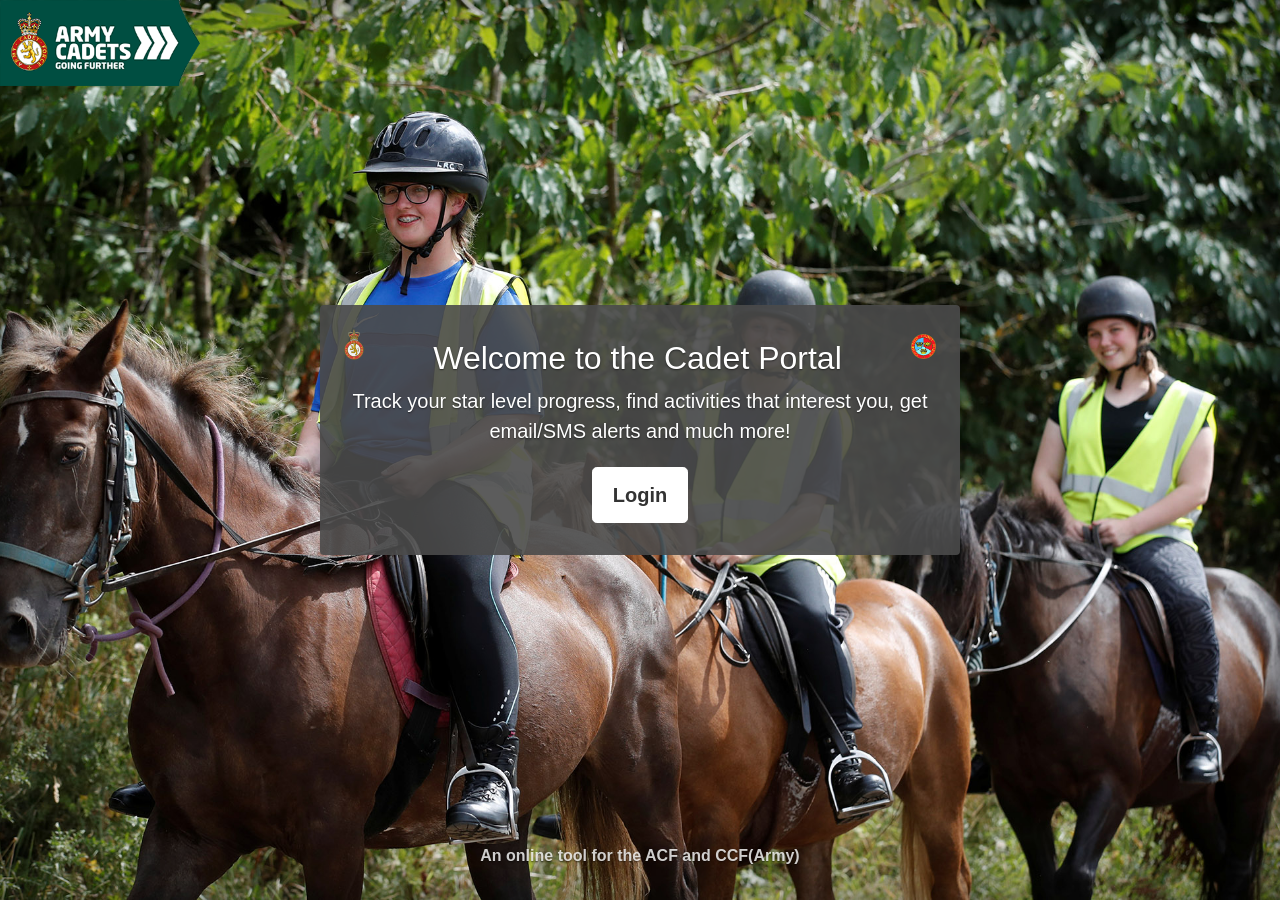
<file: portal/index.html>
<!doctype html>
<html lang="en">
  <head>
    <meta charset="utf-8">
    <meta name="viewport" content="width=device-width, initial-scale=1, shrink-to-fit=no">
    <meta name="description" content="">
    <meta name="author" content="Tom Lawrence">
    <title>Cadet Portal</title>

    <!-- Bootstrap core CSS -->
<link href="css/bootstrap.min.css" rel="stylesheet" integrity="sha384-Vkoo8x4CGsO3+Hhxv8T/Q5PaXtkKtu6ug5TOeNV6gBiFeWPGFN9MuhOf23Q9Ifjh" crossorigin="anonymous">

    <!-- Favicons -->
<link rel="apple-touch-icon" href="/docs/4.4/assets/img/favicons/apple-touch-icon.png" sizes="180x180">
<link rel="icon" href="/docs/4.4/assets/img/favicons/favicon-32x32.png" sizes="32x32" type="image/png">
<link rel="icon" href="/docs/4.4/assets/img/favicons/favicon-16x16.png" sizes="16x16" type="image/png">
<link rel="manifest" href="/docs/4.4/assets/img/favicons/manifest.json">
<link rel="mask-icon" href="/docs/4.4/assets/img/favicons/safari-pinned-tab.svg" color="#563d7c">
<link rel="icon" href="/docs/4.4/assets/img/favicons/favicon.ico">
<meta name="theme-color" content="#563d7c">


    <style>
      .bd-placeholder-img {
        font-size: 1.125rem;
        text-anchor: middle;
        -webkit-user-select: none;
        -moz-user-select: none;
        -ms-user-select: none;
        user-select: none;
      }

      @media (min-width: 768px) {
        .bd-placeholder-img-lg {
          font-size: 3.5rem;
        }
      }
    </style>
    <!-- Custom styles for this template -->
    <link href="css/cover.css" rel="stylesheet">
    <script src="js/jquery-3.5.0.min.js"></script>
    <script src="js/main.js"></script>
  </head>
  <body class="text-center">
   <img src="img/acf_logo.png" style="position:absolute; left: 0px; top:0px; width: 200px; height: 86px;z-index: 1;">
    <div class="cover-container d-flex w-100 h-100 p-3 mx-auto flex-column" style="z-index: 2;">

  <header class="masthead mb-auto">
    <div class="inner">
            <!--<h3 class="masthead-brand">Cover</h3>
      <nav class="nav nav-masthead justify-content-center">
        <a class="nav-link active" href="#">Home</a>
        <a class="nav-link" href="#">Features</a>
        <a class="nav-link" href="#">Contact</a>
      </nav>-->
    </div>
  </header>


  <main role="main" class="inner cover rounded">
    <div>
      <img src="img/ACF_Logo_small.png" width="20px" style="float: left;">
      <img src="img/CCF-Logo.png" width="25px" style="float: right; padding-top: 5px;">
    </div>
   
    <h2 class="cover-heading" style="margin-top: 10px;">Welcome to the Cadet Portal</h1>
    <p class="lead">Track your star level progress, find activities that interest you, get email/SMS alerts and much more!</p>
    <p class="lead" style="padding-top: 5px;">
      <a href="https://www.portal.cadets.mod.uk/" class="btn btn-lg btn-secondary">Login</a>
      <!--<a href="https://www.westminster.mod.uk/cp/" class="btn btn-lg btn-secondary">Login</a>-->
    </p>
  </main>

  <footer class="mastfoot mt-auto">
    <div class="inner">
      <p>An online tool for the ACF and CCF(Army)</p>
    </div>
  </footer>
</div>
</body>
</html>
</file>
<file: portal/css/cover.css>
/*
 * Globals
 */

/* Links */
a,
a:focus,
a:hover {
  color: #fff;
}

/* Custom default button */
.btn-secondary,
.btn-secondary:hover,
.btn-secondary:focus {
  color: #333;
  text-shadow: none; /* Prevent inheritance from `body` */
  background-color: #fff;
  border: .05rem solid #fff;
}


/*
 * Base structure
 */

html,
body {
  height: 100%;
  background-color: #333;

}

body {
  display: -ms-flexbox;
  display: flex;
  color: #fff;
  text-shadow: 0 .05rem .1rem rgba(0, 0, 0, .5);
  box-shadow: inset 0 0 5rem rgba(0, 0, 0, .5);
}

.cover-container {
  max-width: 42em;
}


/*
 * Header
 */
.masthead {
  margin-bottom: 2rem;
}

.masthead-brand {
  margin-bottom: 0;
}

.nav-masthead .nav-link {
  padding: .25rem 0;
  font-weight: 700;
  color: rgba(255, 255, 255, .5);
  background-color: transparent;
  border-bottom: .25rem solid transparent;
}

.nav-masthead .nav-link:hover,
.nav-masthead .nav-link:focus {
  border-bottom-color: rgba(255, 255, 255, .25);
}

.nav-masthead .nav-link + .nav-link {
  margin-left: 1rem;
}

.nav-masthead .active {
  color: #fff;
  border-bottom-color: #fff;
}

@media (min-width: 48em) {
  .masthead-brand {
    float: left;
  }
  .nav-masthead {
    float: right;
  }
}


/*
 * Cover
 */
.cover {
  padding: 1.5rem 1.5rem 1.0rem 1.5rem;
  background-color: rgba(75,75,75,0.9);
}
.cover .btn-lg {
  padding: .75rem 1.25rem;
  font-weight: 700;
}


/*
 * Footer
 */
.mastfoot {
  color: rgba(255, 255, 255, .8);
  font-weight: bold;
}
</file>
